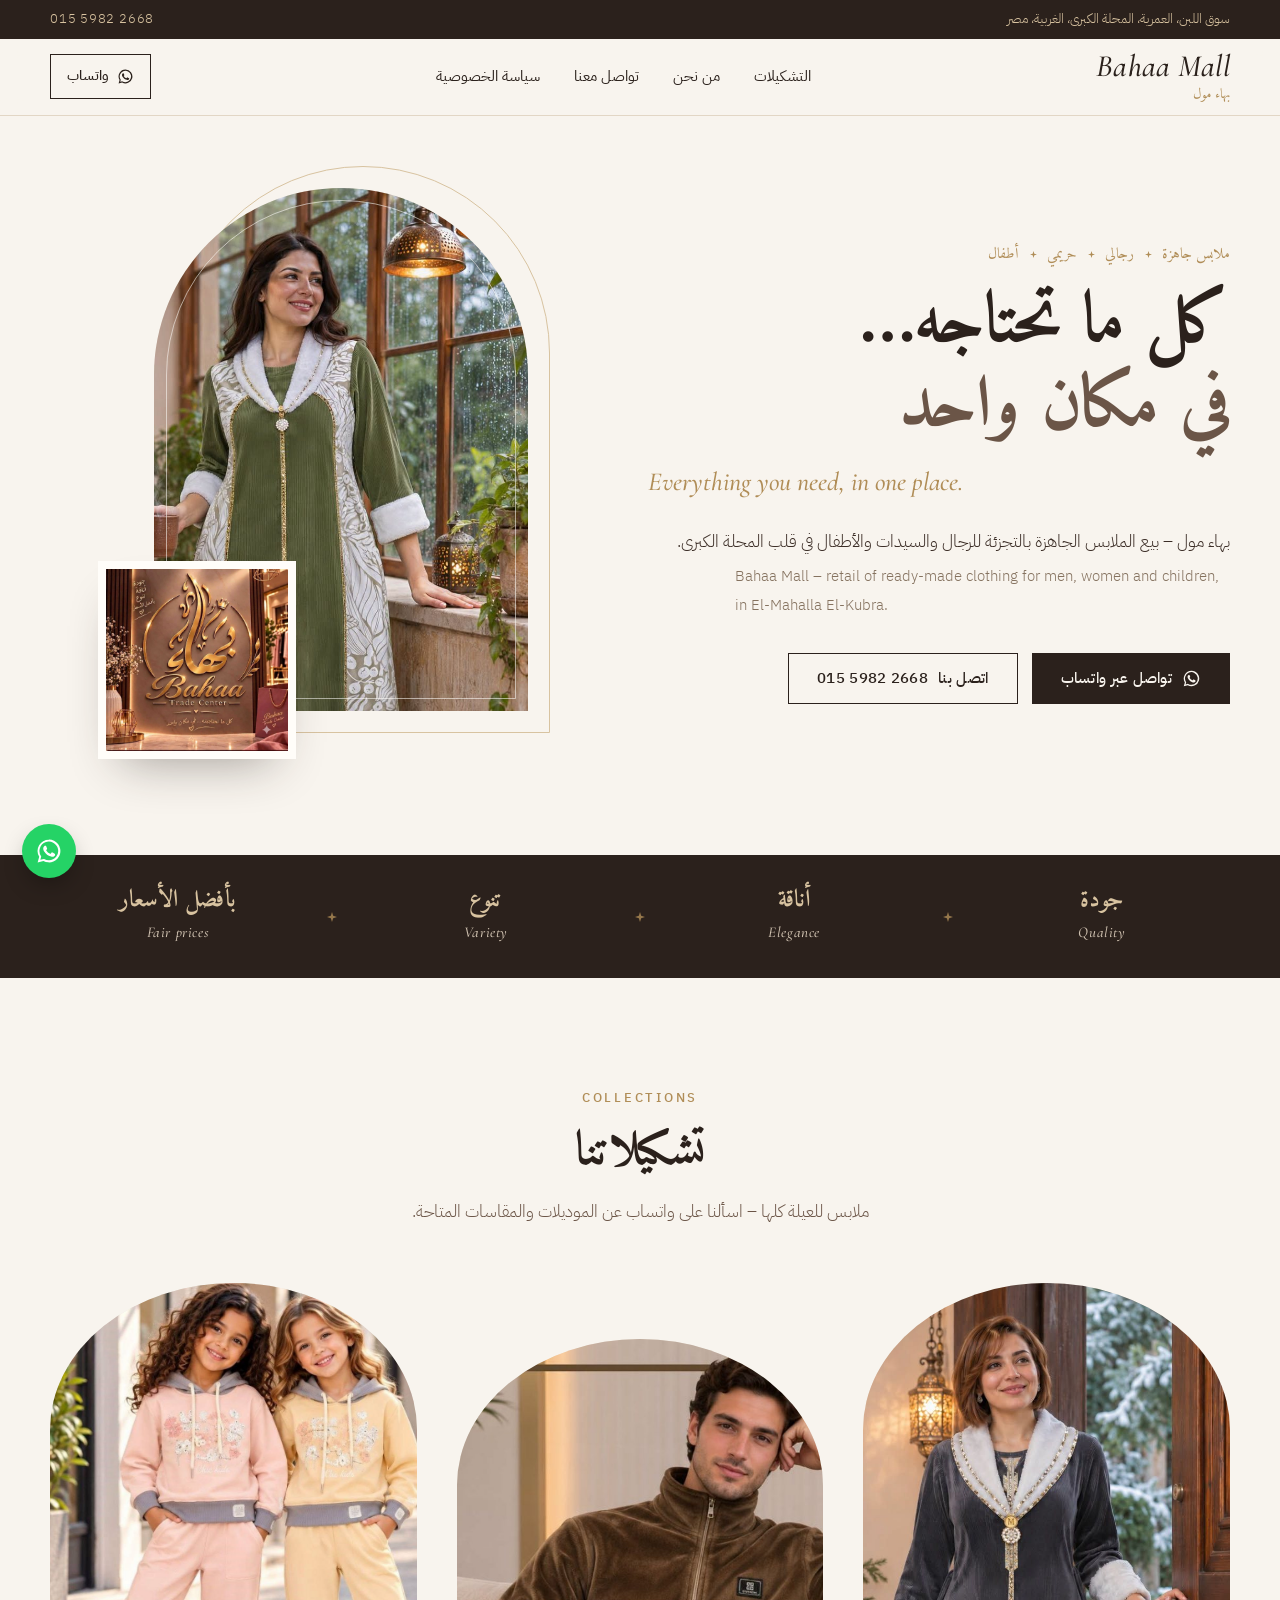
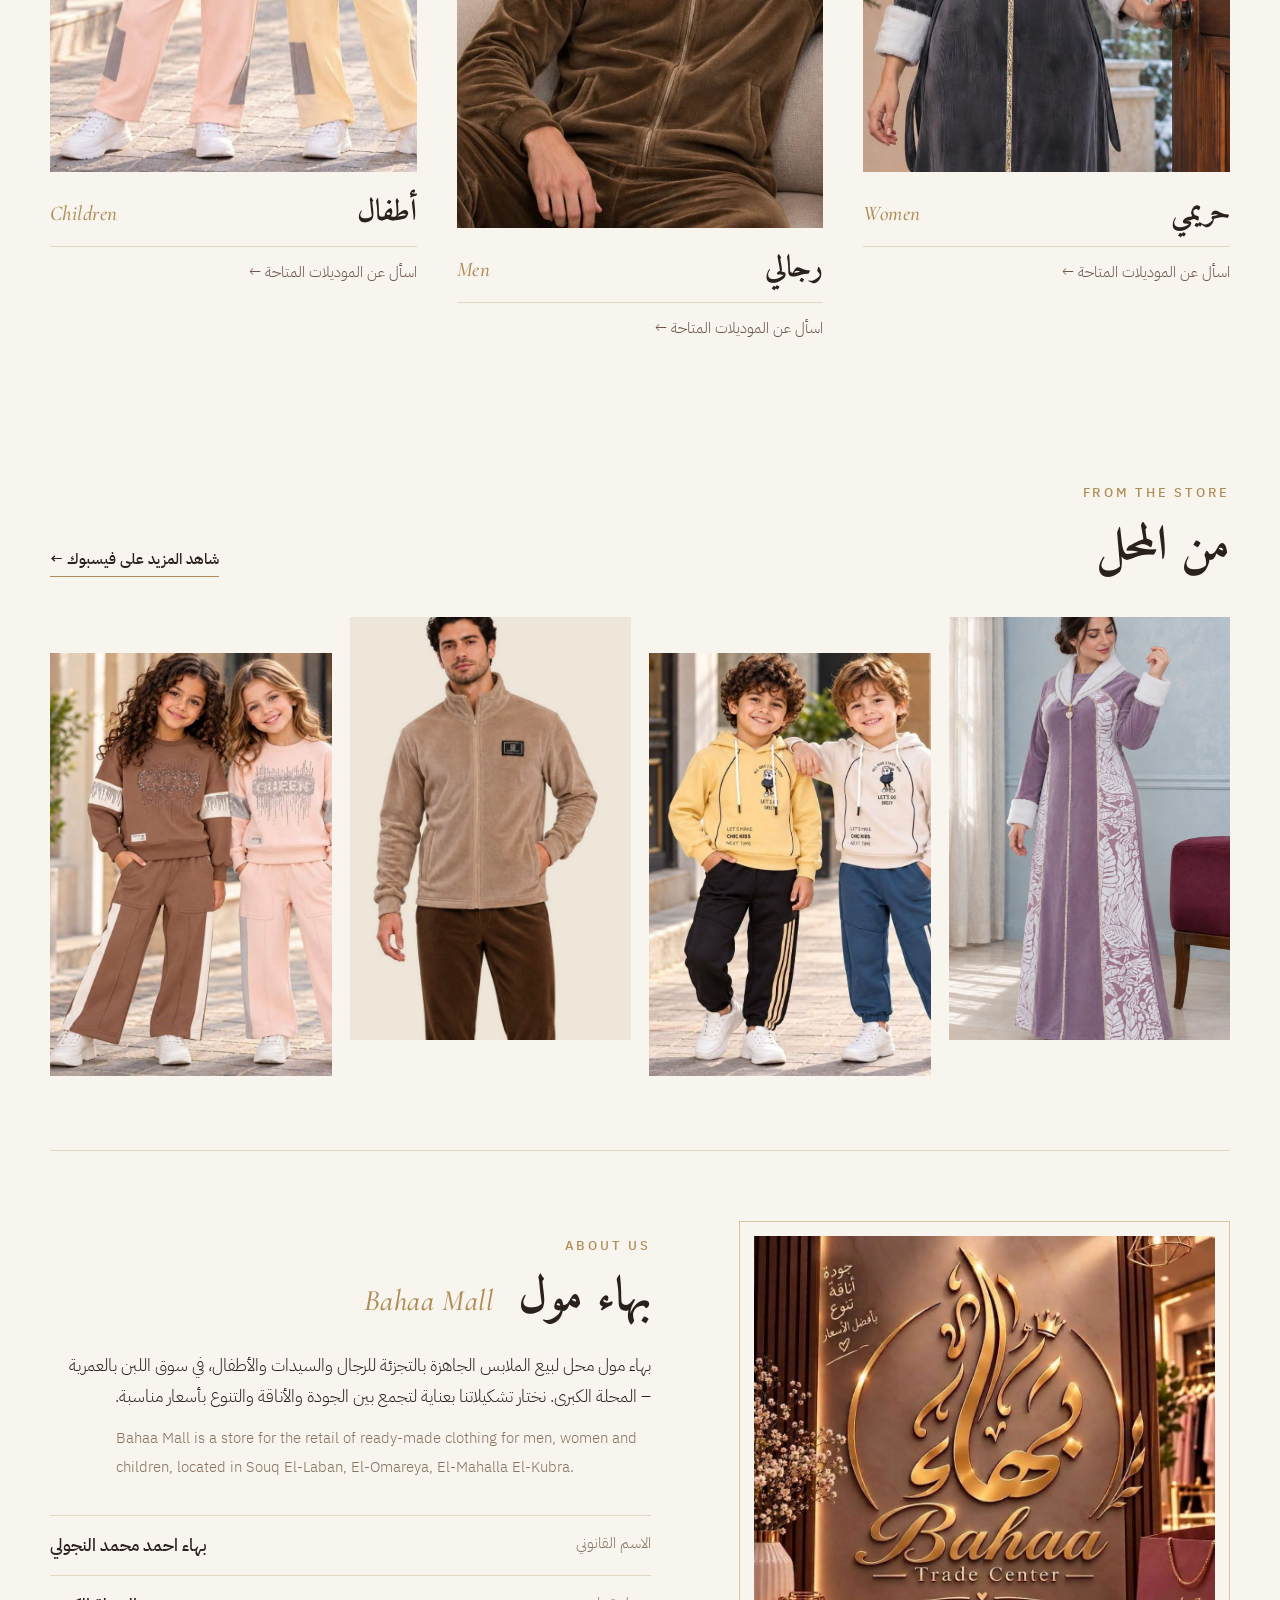
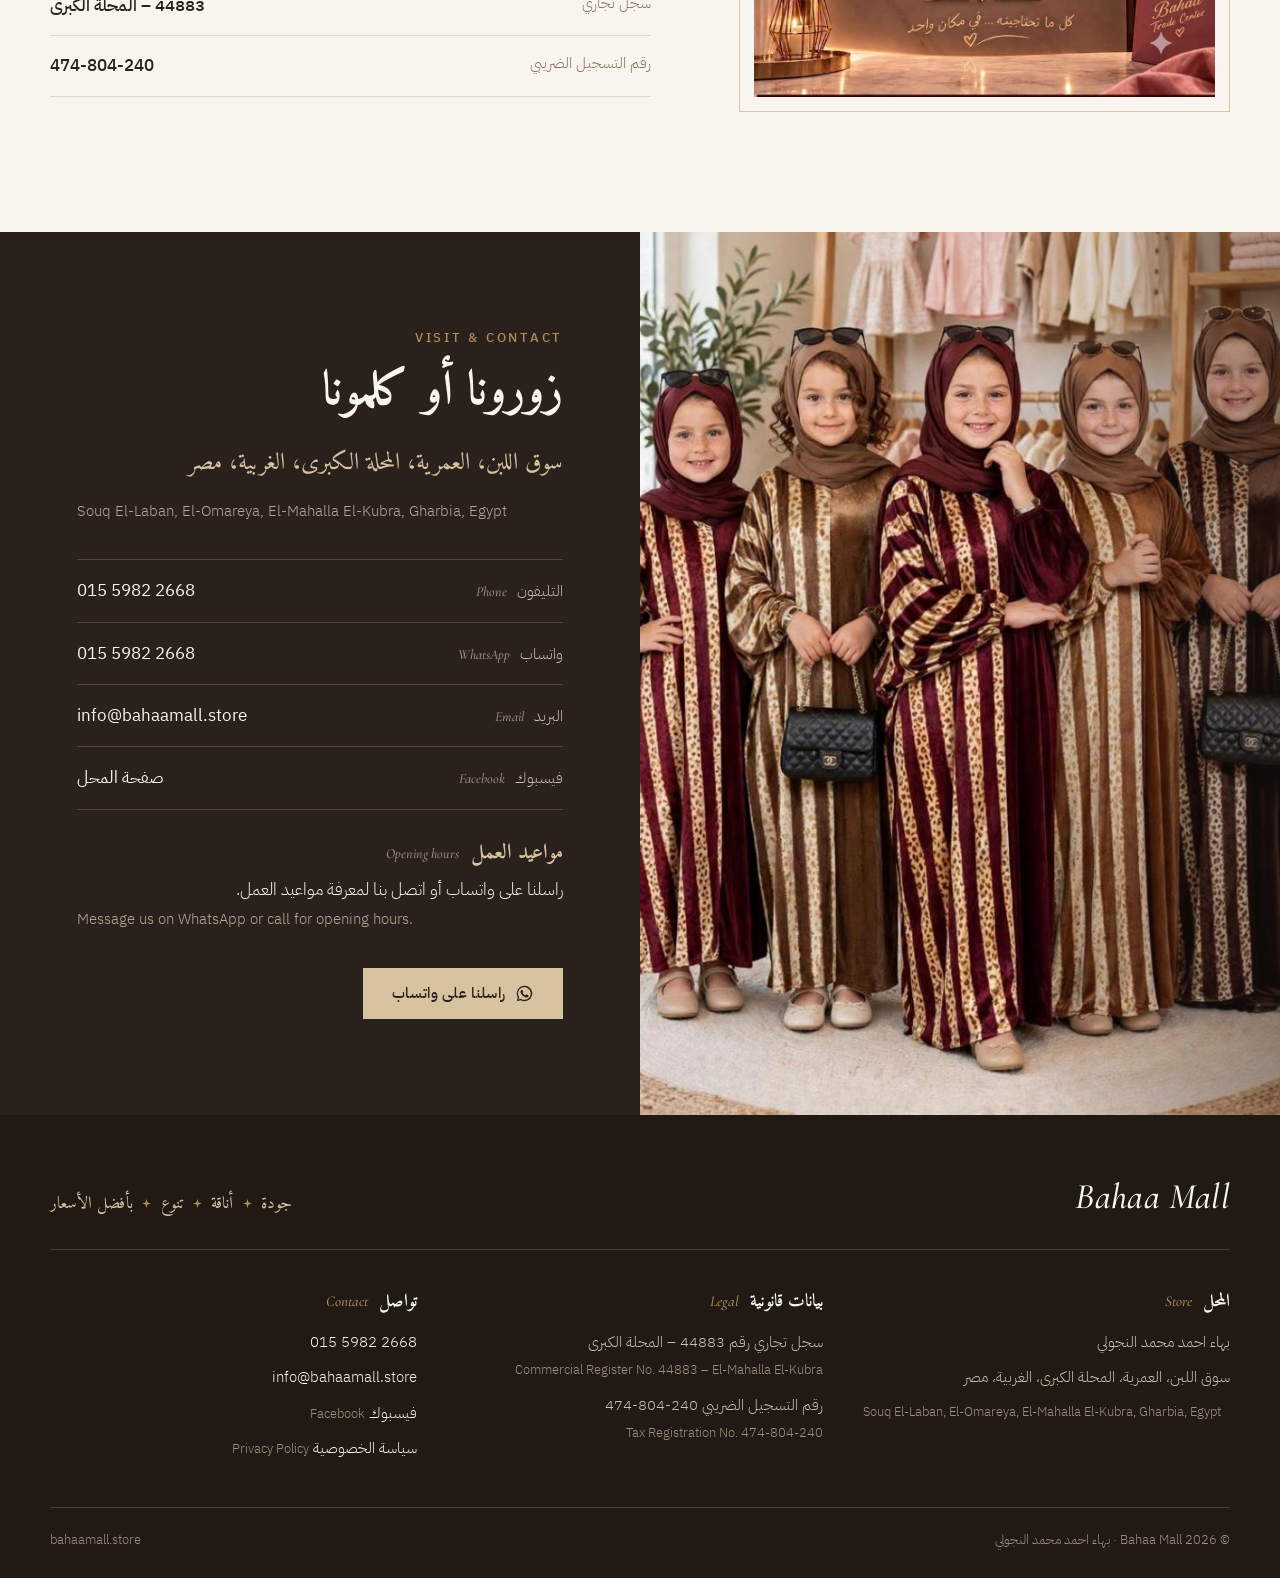
<file: docs/index.html>
<!doctype html>
<html lang="ar" dir="rtl">
<head>
<meta charset="utf-8">
<script>document.documentElement.className+=" js"</script>
<meta name="viewport" content="width=device-width, initial-scale=1">
<title>Bahaa Mall | بهاء مول – ملابس جاهزة للرجال والسيدات والأطفال، المحلة الكبرى</title>
<meta name="description" content="Bahaa Mall (بهاء مول): بيع الملابس الجاهزة بالتجزئة للرجال والسيدات والأطفال. سوق اللبن، العمرية، المحلة الكبرى، الغربية، مصر">
<meta name="theme-color" content="#2b211c">
<meta property="og:title" content="Bahaa Mall | بهاء مول – ملابس جاهزة للرجال والسيدات والأطفال، المحلة الكبرى">
<meta property="og:description" content="Bahaa Mall (بهاء مول): بيع الملابس الجاهزة بالتجزئة للرجال والسيدات والأطفال. سوق اللبن، العمرية، المحلة الكبرى، الغربية، مصر">
<meta property="og:image" content="https://bahaamall.store/img/store-sign.jpg">
<meta property="og:url" content="https://bahaamall.store/">
<!-- Meta domain verification: put the code in config.json "metaDomainVerification" and rebuild -->
<link rel="icon" href="data:image/svg+xml,%3Csvg xmlns='http://www.w3.org/2000/svg' viewBox='0 0 64 64'%3E%3Crect width='64' height='64' rx='32' fill='%232b211c'/%3E%3Ctext x='32' y='44' font-size='34' font-style='italic' text-anchor='middle' fill='%23d8c3a0' font-family='Georgia'%3EB%3C/text%3E%3C/svg%3E">
<link rel="preconnect" href="https://fonts.googleapis.com">
<link rel="preconnect" href="https://fonts.gstatic.com" crossorigin>
<link rel="stylesheet" href="https://fonts.googleapis.com/css2?family=Amiri:wght@400;700&family=Cormorant+Garamond:ital,wght@0,500;1,500&family=IBM+Plex+Sans+Arabic:wght@300;400;500&display=swap">
<link rel="stylesheet" href="style.css">
</head>
<body class="page-home">
<div class="bar"><div class="wrap bar__in">
  <span>سوق اللبن، العمرية، المحلة الكبرى، الغربية، مصر</span>
  <a href="tel:+201559822668" dir="ltr">015 5982 2668</a>
</div></div>
<header class="top"><div class="wrap top__in">
  <a class="mark" href="index.html" aria-label="Bahaa Mall"><span class="mark__en">Bahaa Mall</span><span class="mark__ar">بهاء مول</span></a>
  <nav class="nav">
    <a href="index.html#collections">التشكيلات</a>
    <a href="index.html#about">من نحن</a>
    <a href="index.html#visit">تواصل معنا</a>
    <a href="privacy.html">سياسة الخصوصية</a>
  </nav>
  <a class="top__wa" href="https://wa.me/201559822668" target="_blank" rel="noopener"><svg viewBox="0 0 32 32" aria-hidden="true"><path fill="currentColor" d="M16 3a13 13 0 0 0-11.2 19.6L3 29l6.6-1.7A13 13 0 1 0 16 3Zm0 23.7c-2 0-3.9-.5-5.6-1.5l-.4-.2-3.9 1 1-3.8-.3-.4A10.7 10.7 0 1 1 16 26.7Zm5.9-8c-.3-.2-1.9-1-2.2-1-.3-.2-.5-.2-.7.1l-1 1.2c-.2.2-.4.3-.7.1a8.8 8.8 0 0 1-4.4-3.8c-.3-.6.3-.5.9-1.7.1-.2 0-.4 0-.6l-1-2.4c-.3-.6-.5-.5-.7-.5h-.6c-.2 0-.6.1-.9.4-.3.4-1.2 1.1-1.2 2.8s1.2 3.2 1.4 3.5c.2.2 2.3 3.6 5.7 5 2.1.9 3 1 4 .8.7-.1 1.9-.8 2.2-1.5.3-.8.3-1.4.2-1.5 0-.2-.3-.3-.6-.4Z"/></svg><span>واتساب</span></a>
</div></header>
<main>

<section class="hero"><div class="wrap hero__in">
  <div class="hero__txt">
    <p class="eyebrow eyebrow--ar">ملابس جاهزة <svg class="gem" viewBox="0 0 12 12" aria-hidden="true"><path d="M6 0 7.4 4.6 12 6 7.4 7.4 6 12 4.6 7.4 0 6 4.6 4.6Z"/></svg> رجالي <svg class="gem" viewBox="0 0 12 12" aria-hidden="true"><path d="M6 0 7.4 4.6 12 6 7.4 7.4 6 12 4.6 7.4 0 6 4.6 4.6Z"/></svg> حريمي <svg class="gem" viewBox="0 0 12 12" aria-hidden="true"><path d="M6 0 7.4 4.6 12 6 7.4 7.4 6 12 4.6 7.4 0 6 4.6 4.6Z"/></svg> أطفال</p>
    <h1>كل ما تحتاجه…<br><em>في مكان واحد</em></h1>
    <p class="hero__latin" lang="en" dir="ltr">Everything you need, in one place.</p>
    <p class="hero__lead">بهاء مول – بيع الملابس الجاهزة بالتجزئة للرجال والسيدات والأطفال في قلب المحلة الكبرى.</p>
    <p class="hero__lead en" lang="en" dir="ltr">Bahaa Mall – retail of ready-made clothing for men, women and children, in El-Mahalla El-Kubra.</p>
    <div class="cta">
      <a class="btn btn--dark" href="https://wa.me/201559822668?text=%D9%85%D8%B1%D8%AD%D8%A8%D8%A7%D9%8B%D8%8C%20%D8%A3%D8%B1%D9%8A%D8%AF%20%D8%A7%D9%84%D8%A7%D8%B3%D8%AA%D9%81%D8%B3%D8%A7%D8%B1%20%D8%B9%D9%86%20%D8%A7%D9%84%D9%85%D9%86%D8%AA%D8%AC%D8%A7%D8%AA%20%D8%A7%D9%84%D9%85%D8%AA%D8%A7%D8%AD%D8%A9" target="_blank" rel="noopener"><svg viewBox="0 0 32 32" aria-hidden="true"><path fill="currentColor" d="M16 3a13 13 0 0 0-11.2 19.6L3 29l6.6-1.7A13 13 0 1 0 16 3Zm0 23.7c-2 0-3.9-.5-5.6-1.5l-.4-.2-3.9 1 1-3.8-.3-.4A10.7 10.7 0 1 1 16 26.7Zm5.9-8c-.3-.2-1.9-1-2.2-1-.3-.2-.5-.2-.7.1l-1 1.2c-.2.2-.4.3-.7.1a8.8 8.8 0 0 1-4.4-3.8c-.3-.6.3-.5.9-1.7.1-.2 0-.4 0-.6l-1-2.4c-.3-.6-.5-.5-.7-.5h-.6c-.2 0-.6.1-.9.4-.3.4-1.2 1.1-1.2 2.8s1.2 3.2 1.4 3.5c.2.2 2.3 3.6 5.7 5 2.1.9 3 1 4 .8.7-.1 1.9-.8 2.2-1.5.3-.8.3-1.4.2-1.5 0-.2-.3-.3-.6-.4Z"/></svg><span>تواصل عبر واتساب</span></a>
      <a class="btn btn--line" href="tel:+201559822668"><span>اتصل بنا</span><span dir="ltr">015 5982 2668</span></a>
    </div>
  </div>
  <div class="hero__art">
    <div class="arch arch--hero"><img src="img/women-6.jpg" alt="عباية حريمي قطيفة زيتي" width="710" height="1600" fetchpriority="high"></div>
    <div class="hero__sign"><img src="img/store-sign.jpg" alt="لافتة بهاء – Bahaa store sign" width="1024" height="1024"></div>
  </div>
</div></section>

<section class="values" aria-label="قيمنا"><div class="wrap values__in">
  <div><b>جودة</b><span lang="en">Quality</span></div><svg class="gem" viewBox="0 0 12 12" aria-hidden="true"><path d="M6 0 7.4 4.6 12 6 7.4 7.4 6 12 4.6 7.4 0 6 4.6 4.6Z"/></svg>
  <div><b>أناقة</b><span lang="en">Elegance</span></div><svg class="gem" viewBox="0 0 12 12" aria-hidden="true"><path d="M6 0 7.4 4.6 12 6 7.4 7.4 6 12 4.6 7.4 0 6 4.6 4.6Z"/></svg>
  <div><b>تنوع</b><span lang="en">Variety</span></div><svg class="gem" viewBox="0 0 12 12" aria-hidden="true"><path d="M6 0 7.4 4.6 12 6 7.4 7.4 6 12 4.6 7.4 0 6 4.6 4.6Z"/></svg>
  <div><b>بأفضل الأسعار</b><span lang="en">Fair prices</span></div>
</div></section>

<section class="sec wrap" id="collections">
  <header class="sec__head rv"><p class="eyebrow">Collections</p><h2>تشكيلاتنا</h2><p class="sec__sub">ملابس للعيلة كلها – اسألنا على واتساب عن الموديلات والمقاسات المتاحة.</p></header>
  <div class="cols">
    <a class="col rv" style="--d:0ms" href="https://wa.me/201559822668?text=%D9%85%D8%B1%D8%AD%D8%A8%D8%A7%D9%8B%D8%8C%20%D8%A3%D8%B1%D9%8A%D8%AF%20%D8%A7%D9%84%D8%A7%D8%B3%D8%AA%D9%81%D8%B3%D8%A7%D8%B1%20%D8%B9%D9%86%20%D9%85%D9%84%D8%A7%D8%A8%D8%B3%20%D8%A7%D9%84%D8%AD%D8%B1%D9%8A%D9%85%D9%8A%20%D8%A7%D9%84%D9%85%D8%AA%D8%A7%D8%AD%D8%A9" target="_blank" rel="noopener">
      <div class="arch"><img src="img/women-1.jpg" alt="عباية حريمي قطيفة" loading="lazy" width="600" height="800"></div>
      <div class="col__cap"><h3>حريمي</h3><span class="latin" lang="en">Women</span></div>
      <span class="col__ask">اسأل عن الموديلات المتاحة <i aria-hidden="true">←</i></span>
    </a><a class="col rv" style="--d:120ms" href="https://wa.me/201559822668?text=%D9%85%D8%B1%D8%AD%D8%A8%D8%A7%D9%8B%D8%8C%20%D8%A3%D8%B1%D9%8A%D8%AF%20%D8%A7%D9%84%D8%A7%D8%B3%D8%AA%D9%81%D8%B3%D8%A7%D8%B1%20%D8%B9%D9%86%20%D8%A7%D9%84%D9%85%D9%84%D8%A7%D8%A8%D8%B3%20%D8%A7%D9%84%D8%B1%D8%AC%D8%A7%D9%84%D9%8A%20%D8%A7%D9%84%D9%85%D8%AA%D8%A7%D8%AD%D8%A9" target="_blank" rel="noopener">
      <div class="arch"><img src="img/men-1.jpg" alt="ترينج رجالي قطيفة بني" loading="lazy" width="600" height="800"></div>
      <div class="col__cap"><h3>رجالي</h3><span class="latin" lang="en">Men</span></div>
      <span class="col__ask">اسأل عن الموديلات المتاحة <i aria-hidden="true">←</i></span>
    </a><a class="col rv" style="--d:240ms" href="https://wa.me/201559822668?text=%D9%85%D8%B1%D8%AD%D8%A8%D8%A7%D9%8B%D8%8C%20%D8%A3%D8%B1%D9%8A%D8%AF%20%D8%A7%D9%84%D8%A7%D8%B3%D8%AA%D9%81%D8%B3%D8%A7%D8%B1%20%D8%B9%D9%86%20%D9%85%D9%84%D8%A7%D8%A8%D8%B3%20%D8%A7%D9%84%D8%A3%D8%B7%D9%81%D8%A7%D9%84%20%D8%A7%D9%84%D9%85%D8%AA%D8%A7%D8%AD%D8%A9" target="_blank" rel="noopener">
      <div class="arch"><img src="img/kids-2.jpg" alt="ملابس أطفال بناتي" loading="lazy" width="600" height="800"></div>
      <div class="col__cap"><h3>أطفال</h3><span class="latin" lang="en">Children</span></div>
      <span class="col__ask">اسأل عن الموديلات المتاحة <i aria-hidden="true">←</i></span>
    </a>
  </div>
</section>

<section class="look"><div class="wrap">
  <header class="sec__head sec__head--row rv"><div><p class="eyebrow">From the store</p><h2>من المحل</h2></div><a class="link" href="https://www.facebook.com/profile.php?id=61561883770027" target="_blank" rel="noopener">شاهد المزيد على فيسبوك <i aria-hidden="true">←</i></a></header>
  <div class="look__grid">
    <figure class="rv" style="--d:0ms"><img src="img/women-3.jpg" alt="عباية حريمي موف" loading="lazy" width="600" height="900"></figure><figure class="rv" style="--d:90ms"><img src="img/kids-1.jpg" alt="ملابس أطفال ولادي" loading="lazy" width="600" height="900"></figure><figure class="rv tone" style="--d:180ms"><img src="img/men-2.jpg" alt="جاكيت رجالي بيج" loading="lazy" width="600" height="900"></figure><figure class="rv" style="--d:270ms"><img src="img/kids-3.jpg" alt="طقم أطفال بناتي" loading="lazy" width="600" height="900"></figure>
  </div>
</div></section>

<section class="about wrap" id="about">
  <div class="about__img rv"><img src="img/store-sign.jpg" alt="لافتة بهاء – Bahaa store sign" loading="lazy" width="1024" height="1024"></div>
  <div class="about__txt rv" style="--d:120ms">
    <p class="eyebrow">About us</p>
    <h2>بهاء مول <span class="latin" lang="en">Bahaa Mall</span></h2>
    <p>بهاء مول محل لبيع الملابس الجاهزة بالتجزئة للرجال والسيدات والأطفال، في سوق اللبن بالعمرية – المحلة الكبرى. نختار تشكيلاتنا بعناية لتجمع بين الجودة والأناقة والتنوع بأسعار مناسبة.</p>
    <p class="en" lang="en" dir="ltr">Bahaa Mall is a store for the retail of ready-made clothing for men, women and children, located in Souq El-Laban, El-Omareya, El-Mahalla El-Kubra.</p>
    <dl class="facts">
      <div><dt>الاسم القانوني</dt><dd>بهاء احمد محمد النجولي</dd></div>
      <div><dt>سجل تجاري</dt><dd>44883 – المحلة الكبرى</dd></div>
      <div><dt>رقم التسجيل الضريبي</dt><dd dir="ltr">474-804-240</dd></div>
    </dl>
  </div>
</section>

<section class="visit" id="visit"><div class="visit__in">
  <div class="visit__img"><img src="img/family-1.jpg" alt="عبايات للسيدات والبنات" loading="lazy" width="900" height="976"></div>
  <div class="visit__txt rv">
    <p class="eyebrow">Visit &amp; contact</p>
    <h2>زورونا أو كلمونا</h2>
    <p class="visit__addr">سوق اللبن، العمرية، المحلة الكبرى، الغربية، مصر</p>
    <p class="en" lang="en" dir="ltr">Souq El-Laban, El-Omareya, El-Mahalla El-Kubra, Gharbia, Egypt</p>
    <ul class="rows">
      <li><span>التليفون <i lang="en">Phone</i></span><a href="tel:+201559822668" dir="ltr">015 5982 2668</a></li>
      <li><span>واتساب <i lang="en">WhatsApp</i></span><a href="https://wa.me/201559822668" target="_blank" rel="noopener" dir="ltr">015 5982 2668</a></li>
      <li><span>البريد <i lang="en">Email</i></span><a href="mailto:info@bahaamall.store">info@bahaamall.store</a></li>
      <li><span>فيسبوك <i lang="en">Facebook</i></span><a href="https://www.facebook.com/profile.php?id=61561883770027" target="_blank" rel="noopener">صفحة المحل</a></li>
    </ul>
    <div class="visit__hours" id="hours"><h3>مواعيد العمل <i lang="en">Opening hours</i></h3><p>راسلنا على واتساب أو اتصل بنا لمعرفة مواعيد العمل.</p><p class="en" lang="en" dir="ltr">Message us on WhatsApp or call for opening hours.</p></div>
    <div class="cta"><a class="btn btn--gold" href="https://wa.me/201559822668" target="_blank" rel="noopener"><svg viewBox="0 0 32 32" aria-hidden="true"><path fill="currentColor" d="M16 3a13 13 0 0 0-11.2 19.6L3 29l6.6-1.7A13 13 0 1 0 16 3Zm0 23.7c-2 0-3.9-.5-5.6-1.5l-.4-.2-3.9 1 1-3.8-.3-.4A10.7 10.7 0 1 1 16 26.7Zm5.9-8c-.3-.2-1.9-1-2.2-1-.3-.2-.5-.2-.7.1l-1 1.2c-.2.2-.4.3-.7.1a8.8 8.8 0 0 1-4.4-3.8c-.3-.6.3-.5.9-1.7.1-.2 0-.4 0-.6l-1-2.4c-.3-.6-.5-.5-.7-.5h-.6c-.2 0-.6.1-.9.4-.3.4-1.2 1.1-1.2 2.8s1.2 3.2 1.4 3.5c.2.2 2.3 3.6 5.7 5 2.1.9 3 1 4 .8.7-.1 1.9-.8 2.2-1.5.3-.8.3-1.4.2-1.5 0-.2-.3-.3-.6-.4Z"/></svg><span>راسلنا على واتساب</span></a></div>
  </div>
</div></section>

</main>
<footer class="foot"><div class="wrap">
  <div class="foot__mark"><span class="mark__en">Bahaa Mall</span><span class="foot__tag">جودة <svg class="gem" viewBox="0 0 12 12" aria-hidden="true"><path d="M6 0 7.4 4.6 12 6 7.4 7.4 6 12 4.6 7.4 0 6 4.6 4.6Z"/></svg> أناقة <svg class="gem" viewBox="0 0 12 12" aria-hidden="true"><path d="M6 0 7.4 4.6 12 6 7.4 7.4 6 12 4.6 7.4 0 6 4.6 4.6Z"/></svg> تنوع <svg class="gem" viewBox="0 0 12 12" aria-hidden="true"><path d="M6 0 7.4 4.6 12 6 7.4 7.4 6 12 4.6 7.4 0 6 4.6 4.6Z"/></svg> بأفضل الأسعار</span></div>
  <div class="foot__grid">
    <div><h3>المحل <span>Store</span></h3><p>بهاء احمد محمد النجولي</p><p>سوق اللبن، العمرية، المحلة الكبرى، الغربية، مصر</p><p class="en" lang="en" dir="ltr">Souq El-Laban, El-Omareya, El-Mahalla El-Kubra, Gharbia, Egypt</p></div>
    <div><h3>بيانات قانونية <span>Legal</span></h3>
      <p>سجل تجاري رقم 44883 – المحلة الكبرى<br><span class="en" lang="en">Commercial Register No. 44883 – El-Mahalla El-Kubra</span></p>
      <p>رقم التسجيل الضريبي <span dir="ltr">474-804-240</span><br><span class="en" lang="en">Tax Registration No. 474-804-240</span></p></div>
    <div><h3>تواصل <span>Contact</span></h3>
      <p><a href="tel:+201559822668" dir="ltr">015 5982 2668</a></p>
      <p><a href="mailto:info@bahaamall.store">info@bahaamall.store</a></p>
      <p><a href="https://www.facebook.com/profile.php?id=61561883770027" target="_blank" rel="noopener">فيسبوك <span class="en">Facebook</span></a></p>
      <p><a href="privacy.html">سياسة الخصوصية <span class="en">Privacy Policy</span></a></p></div>
  </div>
  <div class="foot__copy"><span>© 2026 Bahaa Mall · بهاء احمد محمد النجولي</span><span>bahaamall.store</span></div>
</div></footer>
<a class="wa-float" href="https://wa.me/201559822668" target="_blank" rel="noopener" aria-label="WhatsApp"><svg viewBox="0 0 32 32" aria-hidden="true"><path fill="currentColor" d="M16 3a13 13 0 0 0-11.2 19.6L3 29l6.6-1.7A13 13 0 1 0 16 3Zm0 23.7c-2 0-3.9-.5-5.6-1.5l-.4-.2-3.9 1 1-3.8-.3-.4A10.7 10.7 0 1 1 16 26.7Zm5.9-8c-.3-.2-1.9-1-2.2-1-.3-.2-.5-.2-.7.1l-1 1.2c-.2.2-.4.3-.7.1a8.8 8.8 0 0 1-4.4-3.8c-.3-.6.3-.5.9-1.7.1-.2 0-.4 0-.6l-1-2.4c-.3-.6-.5-.5-.7-.5h-.6c-.2 0-.6.1-.9.4-.3.4-1.2 1.1-1.2 2.8s1.2 3.2 1.4 3.5c.2.2 2.3 3.6 5.7 5 2.1.9 3 1 4 .8.7-.1 1.9-.8 2.2-1.5.3-.8.3-1.4.2-1.5 0-.2-.3-.3-.6-.4Z"/></svg></a>
<script>
(function(){var els=document.querySelectorAll('.rv');if(!('IntersectionObserver' in window)||matchMedia('(prefers-reduced-motion: reduce)').matches){els.forEach(function(e){e.classList.add('in')});return}
var io=new IntersectionObserver(function(es){es.forEach(function(e){if(e.isIntersecting){e.target.classList.add('in');io.unobserve(e.target)}})},{rootMargin:'0px 0px -8% 0px'});els.forEach(function(e){io.observe(e)})})();
</script>
</body></html>
</file>
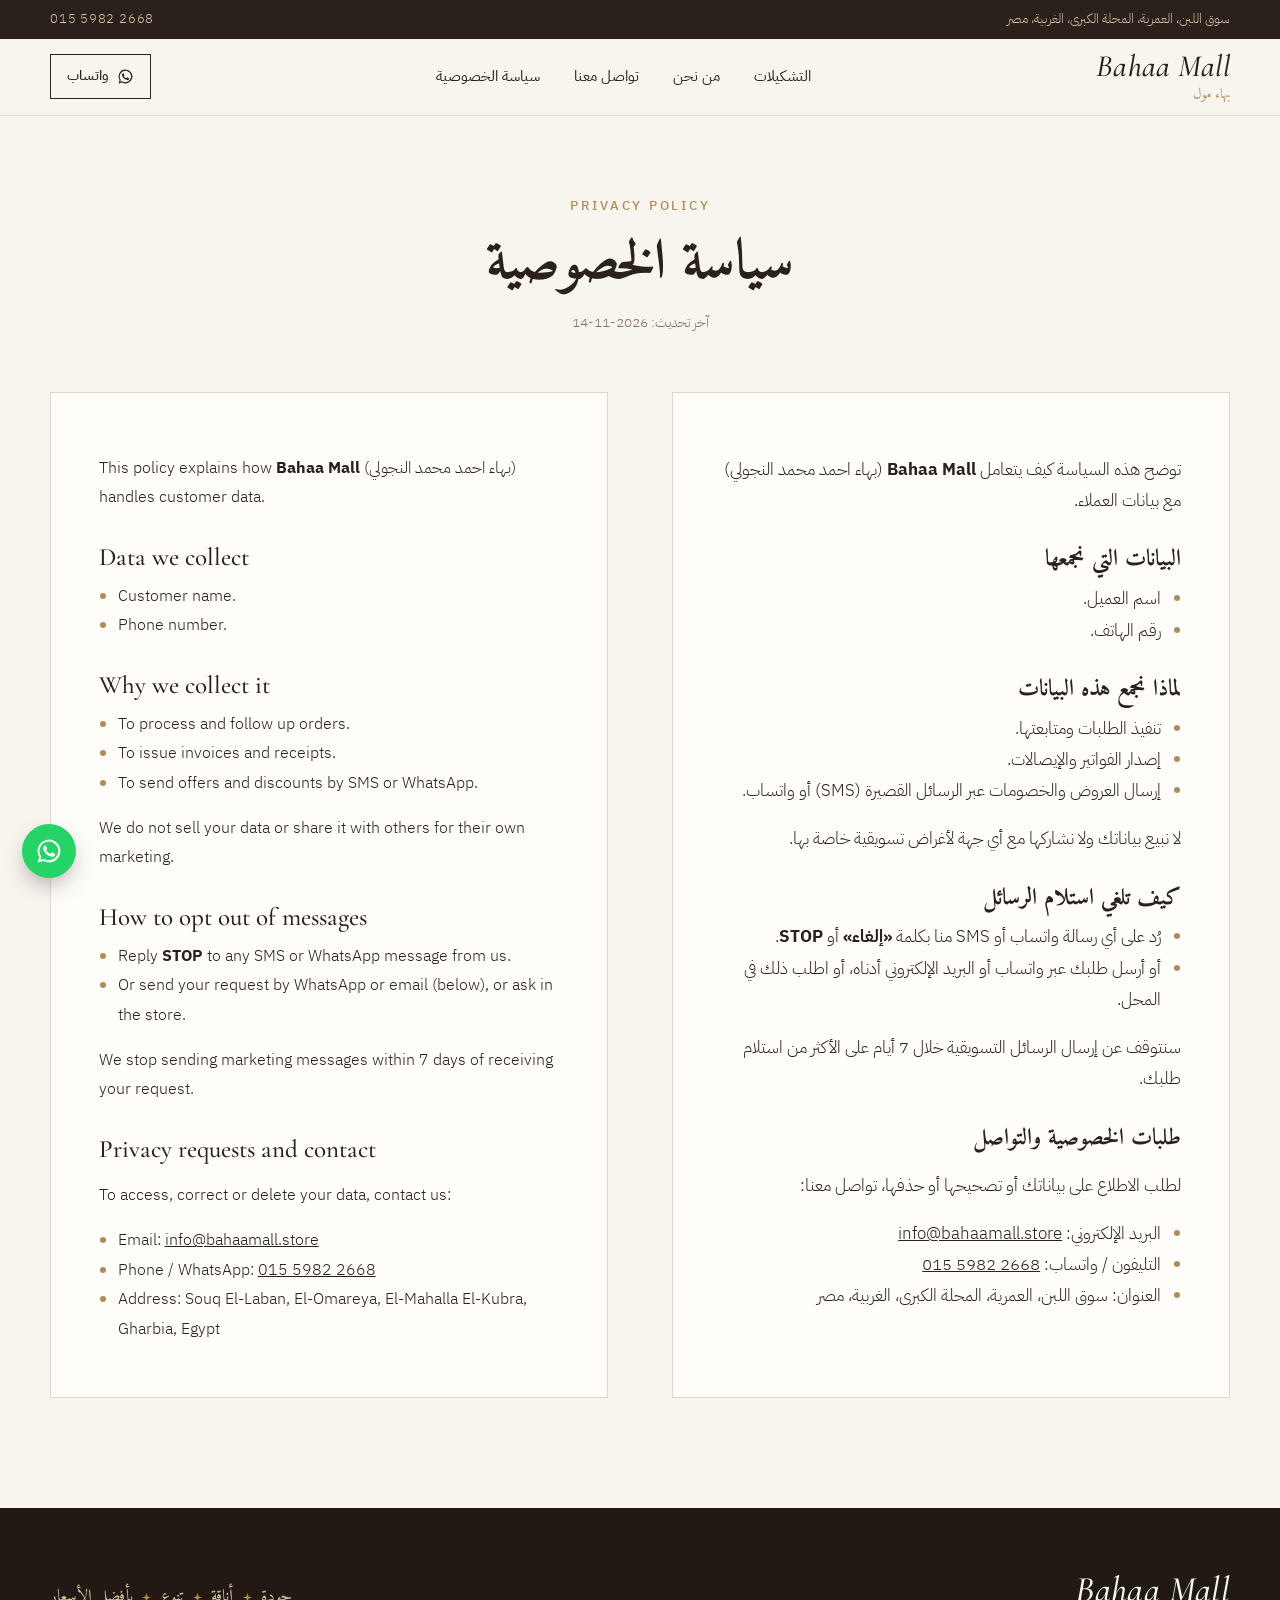
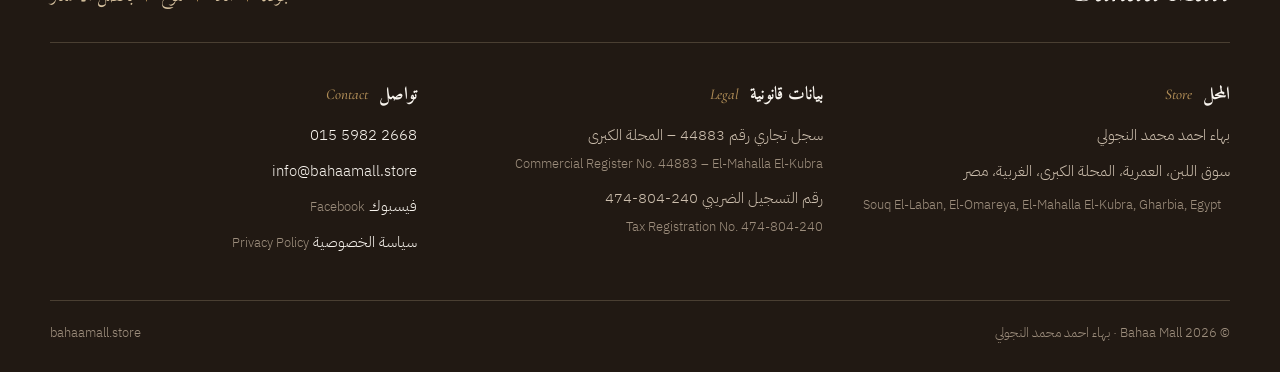
<file: docs/privacy.html>
<!doctype html>
<html lang="ar" dir="rtl">
<head>
<meta charset="utf-8">
<script>document.documentElement.className+=" js"</script>
<meta name="viewport" content="width=device-width, initial-scale=1">
<title>سياسة الخصوصية – Bahaa Mall</title>
<meta name="description" content="Privacy Policy – Bahaa Mall">
<meta name="theme-color" content="#2b211c">
<meta property="og:title" content="سياسة الخصوصية – Bahaa Mall">
<meta property="og:description" content="Privacy Policy – Bahaa Mall">
<meta property="og:image" content="https://bahaamall.store/img/store-sign.jpg">
<meta property="og:url" content="https://bahaamall.store/privacy.html">
<!-- Meta domain verification: put the code in config.json "metaDomainVerification" and rebuild -->
<link rel="icon" href="data:image/svg+xml,%3Csvg xmlns='http://www.w3.org/2000/svg' viewBox='0 0 64 64'%3E%3Crect width='64' height='64' rx='32' fill='%232b211c'/%3E%3Ctext x='32' y='44' font-size='34' font-style='italic' text-anchor='middle' fill='%23d8c3a0' font-family='Georgia'%3EB%3C/text%3E%3C/svg%3E">
<link rel="preconnect" href="https://fonts.googleapis.com">
<link rel="preconnect" href="https://fonts.gstatic.com" crossorigin>
<link rel="stylesheet" href="https://fonts.googleapis.com/css2?family=Amiri:wght@400;700&family=Cormorant+Garamond:ital,wght@0,500;1,500&family=IBM+Plex+Sans+Arabic:wght@300;400;500&display=swap">
<link rel="stylesheet" href="style.css">
</head>
<body class="page-privacy">
<div class="bar"><div class="wrap bar__in">
  <span>سوق اللبن، العمرية، المحلة الكبرى، الغربية، مصر</span>
  <a href="tel:+201559822668" dir="ltr">015 5982 2668</a>
</div></div>
<header class="top"><div class="wrap top__in">
  <a class="mark" href="index.html" aria-label="Bahaa Mall"><span class="mark__en">Bahaa Mall</span><span class="mark__ar">بهاء مول</span></a>
  <nav class="nav">
    <a href="index.html#collections">التشكيلات</a>
    <a href="index.html#about">من نحن</a>
    <a href="index.html#visit">تواصل معنا</a>
    <a href="privacy.html">سياسة الخصوصية</a>
  </nav>
  <a class="top__wa" href="https://wa.me/201559822668" target="_blank" rel="noopener"><svg viewBox="0 0 32 32" aria-hidden="true"><path fill="currentColor" d="M16 3a13 13 0 0 0-11.2 19.6L3 29l6.6-1.7A13 13 0 1 0 16 3Zm0 23.7c-2 0-3.9-.5-5.6-1.5l-.4-.2-3.9 1 1-3.8-.3-.4A10.7 10.7 0 1 1 16 26.7Zm5.9-8c-.3-.2-1.9-1-2.2-1-.3-.2-.5-.2-.7.1l-1 1.2c-.2.2-.4.3-.7.1a8.8 8.8 0 0 1-4.4-3.8c-.3-.6.3-.5.9-1.7.1-.2 0-.4 0-.6l-1-2.4c-.3-.6-.5-.5-.7-.5h-.6c-.2 0-.6.1-.9.4-.3.4-1.2 1.1-1.2 2.8s1.2 3.2 1.4 3.5c.2.2 2.3 3.6 5.7 5 2.1.9 3 1 4 .8.7-.1 1.9-.8 2.2-1.5.3-.8.3-1.4.2-1.5 0-.2-.3-.3-.6-.4Z"/></svg><span>واتساب</span></a>
</div></header>
<main class="doc wrap">
<header class="doc__head"><p class="eyebrow">Privacy Policy</p><h1>سياسة الخصوصية</h1><p class="muted">آخر تحديث: 2026-11-14</p></header>
<div class="doc__cols">
<article class="doc__ar">
<p>توضح هذه السياسة كيف يتعامل <b>Bahaa Mall</b> (بهاء احمد محمد النجولي) مع بيانات العملاء.</p>
<h2>البيانات التي نجمعها</h2>
<ul><li>اسم العميل.</li><li>رقم الهاتف.</li></ul>
<h2>لماذا نجمع هذه البيانات</h2>
<ul><li>تنفيذ الطلبات ومتابعتها.</li><li>إصدار الفواتير والإيصالات.</li><li>إرسال العروض والخصومات عبر الرسائل القصيرة (SMS) أو واتساب.</li></ul>
<p>لا نبيع بياناتك ولا نشاركها مع أي جهة لأغراض تسويقية خاصة بها.</p>
<h2>كيف تلغي استلام الرسائل</h2>
<ul><li>رُد على أي رسالة واتساب أو SMS منا بكلمة <b>«إلغاء»</b> أو <b>STOP</b>.</li><li>أو أرسل طلبك عبر واتساب أو البريد الإلكتروني أدناه، أو اطلب ذلك في المحل.</li></ul>
<p>سنتوقف عن إرسال الرسائل التسويقية خلال 7 أيام على الأكثر من استلام طلبك.</p>
<h2>طلبات الخصوصية والتواصل</h2>
<p>لطلب الاطلاع على بياناتك أو تصحيحها أو حذفها، تواصل معنا:</p>
<ul><li>البريد الإلكتروني: <a href="mailto:info@bahaamall.store">info@bahaamall.store</a></li><li>التليفون / واتساب: <a href="tel:+201559822668" dir="ltr">015 5982 2668</a></li><li>العنوان: سوق اللبن، العمرية، المحلة الكبرى، الغربية، مصر</li></ul>
</article>
<article class="doc__en" lang="en" dir="ltr">
<p>This policy explains how <b>Bahaa Mall</b> (بهاء احمد محمد النجولي) handles customer data.</p>
<h2>Data we collect</h2><ul><li>Customer name.</li><li>Phone number.</li></ul>
<h2>Why we collect it</h2><ul><li>To process and follow up orders.</li><li>To issue invoices and receipts.</li><li>To send offers and discounts by SMS or WhatsApp.</li></ul>
<p>We do not sell your data or share it with others for their own marketing.</p>
<h2>How to opt out of messages</h2><ul><li>Reply <b>STOP</b> to any SMS or WhatsApp message from us.</li><li>Or send your request by WhatsApp or email (below), or ask in the store.</li></ul>
<p>We stop sending marketing messages within 7 days of receiving your request.</p>
<h2>Privacy requests and contact</h2><p>To access, correct or delete your data, contact us:</p>
<ul><li>Email: <a href="mailto:info@bahaamall.store">info@bahaamall.store</a></li><li>Phone / WhatsApp: <a href="tel:+201559822668">015 5982 2668</a></li><li>Address: Souq El-Laban, El-Omareya, El-Mahalla El-Kubra, Gharbia, Egypt</li></ul>
</article>
</div>
</main>
<footer class="foot"><div class="wrap">
  <div class="foot__mark"><span class="mark__en">Bahaa Mall</span><span class="foot__tag">جودة <svg class="gem" viewBox="0 0 12 12" aria-hidden="true"><path d="M6 0 7.4 4.6 12 6 7.4 7.4 6 12 4.6 7.4 0 6 4.6 4.6Z"/></svg> أناقة <svg class="gem" viewBox="0 0 12 12" aria-hidden="true"><path d="M6 0 7.4 4.6 12 6 7.4 7.4 6 12 4.6 7.4 0 6 4.6 4.6Z"/></svg> تنوع <svg class="gem" viewBox="0 0 12 12" aria-hidden="true"><path d="M6 0 7.4 4.6 12 6 7.4 7.4 6 12 4.6 7.4 0 6 4.6 4.6Z"/></svg> بأفضل الأسعار</span></div>
  <div class="foot__grid">
    <div><h3>المحل <span>Store</span></h3><p>بهاء احمد محمد النجولي</p><p>سوق اللبن، العمرية، المحلة الكبرى، الغربية، مصر</p><p class="en" lang="en" dir="ltr">Souq El-Laban, El-Omareya, El-Mahalla El-Kubra, Gharbia, Egypt</p></div>
    <div><h3>بيانات قانونية <span>Legal</span></h3>
      <p>سجل تجاري رقم 44883 – المحلة الكبرى<br><span class="en" lang="en">Commercial Register No. 44883 – El-Mahalla El-Kubra</span></p>
      <p>رقم التسجيل الضريبي <span dir="ltr">474-804-240</span><br><span class="en" lang="en">Tax Registration No. 474-804-240</span></p></div>
    <div><h3>تواصل <span>Contact</span></h3>
      <p><a href="tel:+201559822668" dir="ltr">015 5982 2668</a></p>
      <p><a href="mailto:info@bahaamall.store">info@bahaamall.store</a></p>
      <p><a href="https://www.facebook.com/profile.php?id=61561883770027" target="_blank" rel="noopener">فيسبوك <span class="en">Facebook</span></a></p>
      <p><a href="privacy.html">سياسة الخصوصية <span class="en">Privacy Policy</span></a></p></div>
  </div>
  <div class="foot__copy"><span>© 2026 Bahaa Mall · بهاء احمد محمد النجولي</span><span>bahaamall.store</span></div>
</div></footer>
<a class="wa-float" href="https://wa.me/201559822668" target="_blank" rel="noopener" aria-label="WhatsApp"><svg viewBox="0 0 32 32" aria-hidden="true"><path fill="currentColor" d="M16 3a13 13 0 0 0-11.2 19.6L3 29l6.6-1.7A13 13 0 1 0 16 3Zm0 23.7c-2 0-3.9-.5-5.6-1.5l-.4-.2-3.9 1 1-3.8-.3-.4A10.7 10.7 0 1 1 16 26.7Zm5.9-8c-.3-.2-1.9-1-2.2-1-.3-.2-.5-.2-.7.1l-1 1.2c-.2.2-.4.3-.7.1a8.8 8.8 0 0 1-4.4-3.8c-.3-.6.3-.5.9-1.7.1-.2 0-.4 0-.6l-1-2.4c-.3-.6-.5-.5-.7-.5h-.6c-.2 0-.6.1-.9.4-.3.4-1.2 1.1-1.2 2.8s1.2 3.2 1.4 3.5c.2.2 2.3 3.6 5.7 5 2.1.9 3 1 4 .8.7-.1 1.9-.8 2.2-1.5.3-.8.3-1.4.2-1.5 0-.2-.3-.3-.6-.4Z"/></svg></a>
<script>
(function(){var els=document.querySelectorAll('.rv');if(!('IntersectionObserver' in window)||matchMedia('(prefers-reduced-motion: reduce)').matches){els.forEach(function(e){e.classList.add('in')});return}
var io=new IntersectionObserver(function(es){es.forEach(function(e){if(e.isIntersecting){e.target.classList.add('in');io.unobserve(e.target)}})},{rootMargin:'0px 0px -8% 0px'});els.forEach(function(e){io.observe(e)})})();
</script>
</body></html>
</file>
<file: docs/style.css>
:root {
  --ivory: #f8f4ee; --paper: #fffdf9; --sand: #efe6da; --blush: #ecdcd2;
  --espresso: #2b211c; --cocoa: #3b2d26; --mocha: #6b5547; --muted: #85725f;
  --gold: #b08d57; --gold-soft: #d8c3a0; --line: #e2d6c5; --line-dark: rgba(216,195,160,.22);
  --wa: #25d366;
  --serif: "Amiri", "Times New Roman", serif;
  --latin: "Cormorant Garamond", Georgia, serif;
  --sans: "IBM Plex Sans Arabic", "Segoe UI", Tahoma, sans-serif;
  --ease: cubic-bezier(.2,.7,.2,1);
}
* { box-sizing: border-box; }
html { scroll-behavior: smooth; -webkit-text-size-adjust: 100%; }
body { margin: 0; background: var(--ivory); color: var(--espresso); font: 300 16.5px/1.9 var(--sans); }
img { display: block; max-width: 100%; height: auto; }
a { color: inherit; }
h1, h2, h3 { font-family: var(--serif); font-weight: 700; line-height: 1.25; margin: 0; }
.wrap { width: min(1180px, 100% - 40px); margin-inline: auto; }
.en { color: var(--muted); font-size: .9em; }
.latin { font-family: var(--latin); font-style: italic; font-weight: 500; letter-spacing: .02em; }
.gem { width: 9px; height: 9px; fill: var(--gold); flex: none; display: inline-block; vertical-align: middle; margin: 0 .55em; }
.eyebrow { font: 500 12.5px/1.6 var(--sans); letter-spacing: .22em; text-transform: uppercase; color: var(--gold); margin: 0 0 14px; display: flex; align-items: center; flex-wrap: wrap; }
.eyebrow--ar { letter-spacing: 0; font-size: 15px; font-family: var(--serif); font-weight: 400; }
.eyebrow .gem { margin: 0 .7em; width: 7px; height: 7px; }

/* top bar + header */
.bar { background: var(--espresso); color: var(--gold-soft); font-size: 13px; }
.bar__in { display: flex; justify-content: space-between; gap: 16px; padding: 7px 0; }
.bar a { text-decoration: none; letter-spacing: .06em; }
.top { position: sticky; top: 0; z-index: 30; background: rgba(248,244,238,.9); backdrop-filter: saturate(1.2) blur(10px); -webkit-backdrop-filter: blur(10px); border-bottom: 1px solid var(--line); }
.top__in { display: flex; align-items: center; justify-content: space-between; gap: 24px; min-height: 76px; }
.mark { display: flex; flex-direction: column; text-decoration: none; line-height: 1; }
.mark__en { font: italic 500 31px/1 var(--latin); letter-spacing: .01em; }
.mark__ar { font: 400 14px/1 var(--serif); color: var(--gold); letter-spacing: 0; margin-top: 6px; }
.nav { display: flex; gap: 34px; }
.nav a { text-decoration: none; font-size: 15px; font-weight: 400; position: relative; padding: 4px 0; }
.nav a::after { content: ""; position: absolute; inset-inline: 0; bottom: -2px; height: 1px; background: var(--gold); transform: scaleX(0); transition: transform .4s var(--ease); }
.nav a:hover::after { transform: scaleX(1); }
.top__wa { display: inline-flex; align-items: center; gap: 8px; text-decoration: none; font-size: 14px; font-weight: 500; border: 1px solid var(--espresso); padding: 8px 16px; transition: background .3s, color .3s; }
.top__wa svg { width: 17px; height: 17px; }
.top__wa:hover { background: var(--espresso); color: var(--ivory); }

/* buttons */
.cta { display: flex; flex-wrap: wrap; gap: 14px; margin-top: 34px; }
.btn { display: inline-flex; align-items: center; gap: 10px; padding: 15px 28px; text-decoration: none; font: 500 15px/1 var(--sans); letter-spacing: .02em; transition: background .35s, color .35s, border-color .35s; border: 1px solid transparent; }
.btn svg { width: 19px; height: 19px; }
.btn--dark { background: var(--espresso); color: var(--ivory); }
.btn--dark:hover { background: var(--cocoa); }
.btn--line { border-color: var(--espresso); color: var(--espresso); }
.btn--line:hover { background: var(--espresso); color: var(--ivory); }
.btn--gold { background: var(--gold-soft); color: var(--espresso); }
.btn--gold:hover { background: #e6d5b8; }

/* hero */
.hero { padding: 72px 0 96px; overflow: hidden; }
.hero__in { display: grid; grid-template-columns: 1.05fr .95fr; gap: 72px; align-items: center; }
.hero h1 { font-size: clamp(42px, 5.6vw, 76px); line-height: 1.18; letter-spacing: -.005em; }
.hero h1 em { font-style: normal; color: var(--mocha); }
.hero__latin { font: italic 500 clamp(20px, 2.2vw, 26px)/1.4 var(--latin); color: var(--gold); margin: 14px 0 26px; }
.hero__lead { max-width: 33em; margin: 0 0 4px; font-size: 17px; color: var(--cocoa); }
.hero__lead.en { font-size: 15px; color: var(--muted); }
.hero__art { position: relative; justify-self: center; width: min(430px, 100%); padding: 0 0 48px 56px; }
.arch { position: relative; overflow: hidden; aspect-ratio: 3 / 4; border-radius: 50% 50% 0 0 / 30% 30% 0 0; background: var(--sand); }
.arch img { width: 100%; height: 100%; object-fit: cover; object-position: top; transition: transform 1.4s var(--ease); }
.arch--hero { aspect-ratio: 5 / 7; border-radius: 999px 999px 0 0; }
.arch--hero::after { content: ""; position: absolute; inset: 12px; border: 1px solid rgba(255,253,249,.55); border-radius: inherit; pointer-events: none; }
.hero__art::before { content: ""; position: absolute; top: -22px; right: -22px; left: 78px; bottom: 26px; border: 1px solid var(--gold-soft); border-radius: 999px 999px 0 0; }
.hero__sign { position: absolute; left: 0; bottom: 0; width: 46%; aspect-ratio: 1; padding: 8px; background: var(--paper); box-shadow: 0 24px 50px -24px rgba(43,33,28,.45); }
.hero__sign img { width: 100%; height: 100%; object-fit: cover; }

/* values band */
.values { background: var(--espresso); color: var(--ivory); }
.values__in { display: flex; align-items: center; justify-content: space-between; gap: 12px; padding: 30px 0; }
.values__in div { text-align: center; flex: 1; }
.values b { display: block; font: 700 24px/1.3 var(--serif); color: var(--gold-soft); }
.values span { font: italic 500 15px/1.4 var(--latin); color: #cdbfae; letter-spacing: .04em; }
.values .gem { width: 10px; height: 10px; opacity: .8; }

/* sections */
.sec { padding: 110px 0 40px; }
.sec__head { text-align: center; max-width: 640px; margin: 0 auto 56px; }
.sec__head .eyebrow { justify-content: center; }
.sec__head h2 { font-size: clamp(34px, 4vw, 48px); }
.sec__sub { color: var(--mocha); margin: 14px 0 0; }
.sec__head--row { display: flex; justify-content: space-between; align-items: end; text-align: start; max-width: none; margin-bottom: 40px; gap: 20px; flex-wrap: wrap; }
.sec__head--row .eyebrow { justify-content: flex-start; }
.link { text-decoration: none; font-size: 15px; font-weight: 500; border-bottom: 1px solid var(--gold); padding-bottom: 3px; white-space: nowrap; }
.link i, .col__ask i { font-style: normal; display: inline-block; transition: transform .4s var(--ease); }
.link:hover i, .col:hover .col__ask i { transform: translateX(-6px); }

.cols { display: grid; grid-template-columns: repeat(3, 1fr); gap: 40px; }
.col { text-decoration: none; display: block; }
.col:nth-child(2) { margin-top: 56px; }
.col:hover .arch img, .look figure:hover img { transform: scale(1.05); }
.col__cap { display: flex; align-items: baseline; justify-content: space-between; border-bottom: 1px solid var(--line); padding: 22px 0 12px; }
.col__cap h3 { font-size: 30px; }
.col__cap .latin { font-size: 21px; color: var(--gold); }
.col__ask { display: inline-block; margin-top: 12px; font-size: 14.5px; color: var(--mocha); }

/* lookbook */
.look { padding: 100px 0 110px; }
.look__grid { display: grid; grid-template-columns: repeat(4, 1fr); gap: 18px; }
.look figure { margin: 0; overflow: hidden; aspect-ratio: 2 / 3; background: var(--sand); }
.look figure:nth-child(even) { transform: translateY(36px); }
.look figure.tone img { mix-blend-mode: multiply; object-position: center top; }
.look figure img { width: 100%; height: 100%; object-fit: cover; object-position: top; transition: transform 1.4s var(--ease); }

/* about */
.about { display: grid; grid-template-columns: .9fr 1.1fr; gap: 88px; align-items: center; padding: 70px 0 120px; border-top: 1px solid var(--line); }
.about__img { position: relative; padding: 14px; border: 1px solid var(--gold-soft); }
.about__img img { width: 100%; aspect-ratio: 1; object-fit: cover; }
.about h2 { font-size: clamp(34px, 4vw, 48px); margin-bottom: 22px; }
.about h2 .latin { font-size: .62em; color: var(--gold); font-weight: 500; margin-inline-start: 10px; }
.about p { margin: 0 0 12px; max-width: 36em; }
.facts { margin: 34px 0 0; border-top: 1px solid var(--line); }
.facts div { display: flex; justify-content: space-between; gap: 16px; padding: 14px 0; border-bottom: 1px solid var(--line); }
.facts dt { color: var(--muted); font-size: 14.5px; }
.facts dd { margin: 0; font-weight: 500; }

/* visit */
.visit { background: var(--espresso); color: var(--ivory); }
.visit__in { display: grid; grid-template-columns: 1fr 1fr; min-height: 640px; }
.visit__img { position: relative; overflow: hidden; }
.visit__img img { position: absolute; inset: 0; width: 100%; height: 100%; object-fit: cover; }
.visit__img::after { content: ""; position: absolute; inset: 0; background: linear-gradient(90deg, transparent 60%, rgba(43,33,28,.35)); }
.visit__txt { padding: 96px clamp(24px, 6vw, 96px); align-self: center; max-width: 640px; }
.visit h2 { font-size: clamp(34px, 4vw, 48px); margin-bottom: 22px; }
.visit__addr { font: 400 24px/1.6 var(--serif); margin: 0 0 4px; color: var(--gold-soft); }
.visit .en { color: #b6a796; }
.rows { list-style: none; padding: 0; margin: 34px 0 0; border-top: 1px solid var(--line-dark); }
.rows li { display: flex; justify-content: space-between; align-items: baseline; gap: 16px; padding: 15px 0; border-bottom: 1px solid var(--line-dark); }
.rows span { color: #cdbfae; font-size: 14.5px; }
.rows i, .visit__hours i { font: italic 500 14px var(--latin); color: #9d8e7d; margin-inline-start: 6px; }
.rows a { text-decoration: none; font-weight: 400; transition: color .3s; }
.rows a:hover { color: var(--gold-soft); }
.visit__hours { margin-top: 30px; }
.visit__hours h3 { font-size: 21px; color: var(--gold-soft); margin-bottom: 8px; }
.visit__hours p { margin: 0; }
.hours { list-style: none; padding: 0; margin: 0; }

/* footer */
.foot { background: #211913; color: #cdbfae; font-size: 14.5px; padding: 64px 0 26px; }
.foot__mark { display: flex; align-items: baseline; justify-content: space-between; flex-wrap: wrap; gap: 14px; padding-bottom: 30px; border-bottom: 1px solid var(--line-dark); }
.foot__mark .mark__en { color: var(--ivory); font-size: 36px; }
.foot__tag { font: 400 17px var(--serif); color: var(--gold-soft); display: flex; align-items: center; flex-wrap: wrap; }
.foot__grid { display: grid; grid-template-columns: repeat(3, 1fr); gap: 40px; padding: 36px 0; }
.foot h3 { font: 700 18px var(--serif); color: var(--ivory); margin-bottom: 12px; }
.foot h3 span { font: italic 500 15px var(--latin); color: var(--gold); margin-inline-start: 6px; }
.foot p { margin: 0 0 8px; }
.foot a { text-decoration: none; color: var(--ivory); }
.foot a:hover { color: var(--gold-soft); }
.foot .en { color: #9d8e7d; font-size: 13px; }
.foot__copy { display: flex; justify-content: space-between; flex-wrap: wrap; gap: 10px; border-top: 1px solid var(--line-dark); padding-top: 20px; font-size: 13px; color: #9d8e7d; }

.wa-float { position: fixed; bottom: 22px; left: 22px; z-index: 40; width: 54px; height: 54px; border-radius: 50%; background: var(--wa); color: #fff; display: grid; place-items: center; box-shadow: 0 10px 26px -8px rgba(0,0,0,.45); transition: transform .3s var(--ease); }
.wa-float svg { width: 28px; height: 28px; }
.wa-float:hover { transform: translateY(-3px); }

/* privacy page */
.doc { padding: 80px 0 110px; }
.doc__head { text-align: center; margin-bottom: 56px; }
.doc__head .eyebrow { justify-content: center; }
.doc__head h1 { font-size: clamp(36px, 5vw, 56px); }
.muted { color: var(--muted); font-size: 14px; margin: 10px 0 0; }
.doc__cols { display: grid; grid-template-columns: 1fr 1fr; gap: 64px; }
.doc article { background: var(--paper); border: 1px solid var(--line); padding: 44px 48px; }
.doc h2 { font-size: 23px; margin: 30px 0 8px; }
.doc ul { padding-inline-start: 1.2em; margin: 0 0 10px; }
.doc li::marker { color: var(--gold); }
.doc__en { font-size: 15.5px; }
.doc__en h2 { font-family: var(--latin); font-size: 25px; font-weight: 500; }

/* reveal */
.js .rv { opacity: 0; transform: translateY(26px); transition: opacity 1s var(--ease) var(--d, 0ms), transform 1s var(--ease) var(--d, 0ms); }
.js .rv.in { opacity: 1; transform: none; }
.js .look figure.rv.in:nth-child(even) { transform: translateY(36px); }
@media (prefers-reduced-motion: reduce) { .rv { opacity: 1; transform: none; transition: none; } * { scroll-behavior: auto !important; } }

/* tablet */
@media (max-width: 980px) {
  .nav { display: none; }
  .hero__in { grid-template-columns: 1fr; gap: 56px; }
  .hero__art { width: min(400px, 100%); }
  .cols { gap: 22px; }
  .about { grid-template-columns: 1fr; gap: 48px; }
  .about__img { max-width: 460px; }
  .visit__in { grid-template-columns: 1fr; }
  .visit__img { min-height: 380px; }
  .doc__cols { grid-template-columns: 1fr; gap: 28px; }
}
/* phone */
@media (max-width: 640px) {
  body { font-size: 16px; }
  .wrap { width: calc(100% - 32px); }
  .bar__in span { overflow: hidden; text-overflow: ellipsis; white-space: nowrap; min-width: 0; }
  .top__in { min-height: 64px; }
  .mark__en { font-size: 26px; }
  .hero { padding: 44px 0 72px; }
  .hero__art { padding: 0 0 36px 40px; }
  .hero__art::before { top: -14px; right: -12px; left: 52px; bottom: 22px; }
  .cta .btn { flex: 1 1 100%; justify-content: center; }
  .values__in { flex-wrap: wrap; justify-content: center; padding: 22px 0; row-gap: 14px; }
  .values__in div { flex: 0 0 45%; }
  .values .gem { display: none; }
  .values b { font-size: 21px; }
  .sec { padding: 80px 0 20px; }
  .cols { grid-template-columns: 1fr; gap: 44px; }
  .col:nth-child(2) { margin-top: 0; }
  .col .arch { aspect-ratio: 4 / 5; }
  .look { padding: 80px 0 90px; }
  .look__grid { grid-template-columns: 1fr 1fr; gap: 10px; }
  .look figure:nth-child(even), .js .look figure.rv.in:nth-child(even) { transform: translateY(22px); }
  .about { padding: 56px 0 80px; }
  .visit__txt { padding: 64px 20px 72px; }
  .rows li { flex-wrap: wrap; }
  .foot__grid { grid-template-columns: 1fr; gap: 26px; }
  .doc article { padding: 28px 22px; }
  .wa-float { bottom: 16px; left: 16px; }
}
</file>
